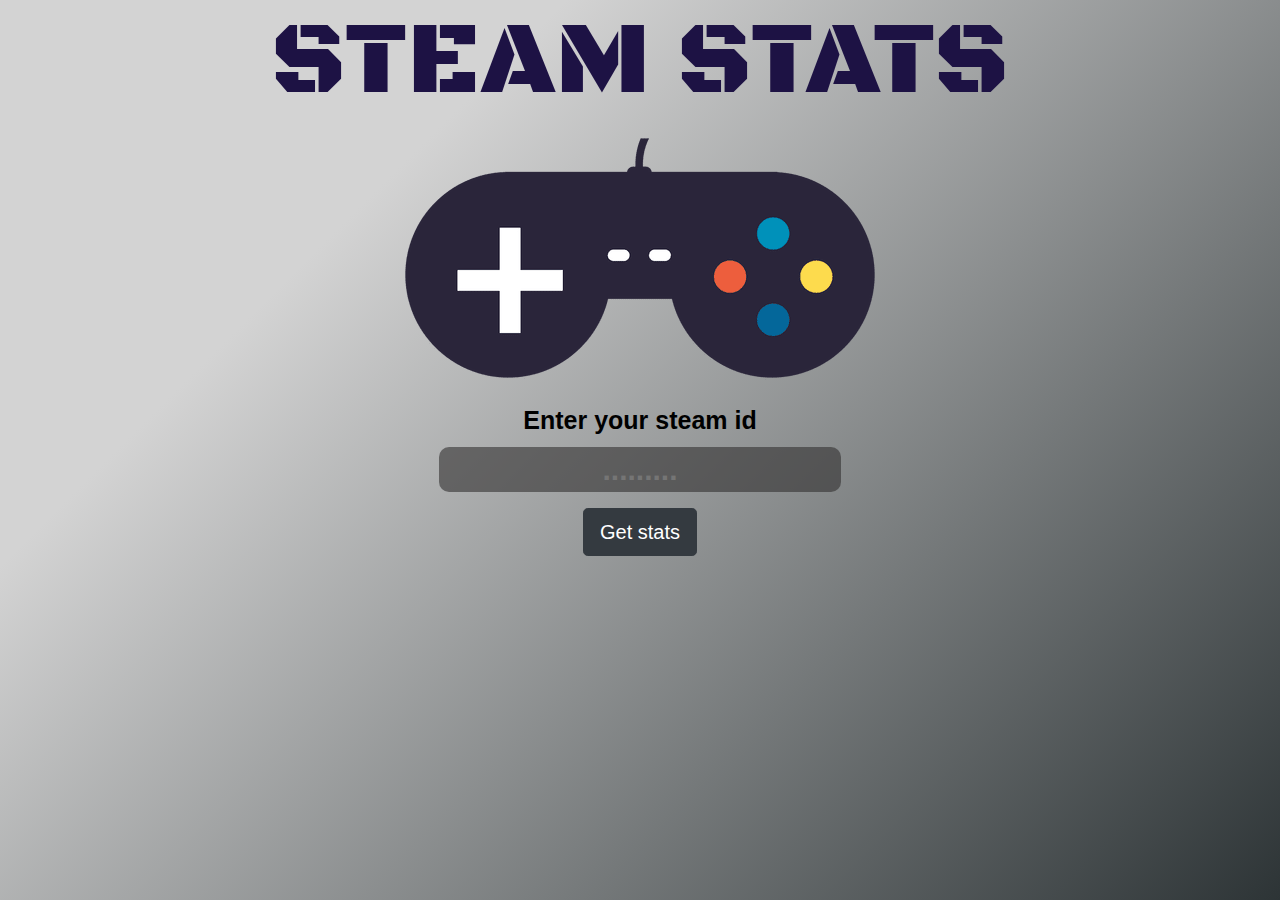
<file: index.html>
<!DOCTYPE html>
<html lang="en">
<head>
	<meta charset="UTF-8">
	<meta name="viewport" content="width=device-width, initial-scale=1.0">
	<meta http-equiv="X-UA-Compatible" content="ie=edge">
	<title>Document</title>

	
	<link href="https://fonts.googleapis.com/css?family=Black+Ops+One&display=swap" rel="stylesheet">

	<link rel="stylesheet" href="https://stackpath.bootstrapcdn.com/bootstrap/4.3.1/css/bootstrap.min.css" integrity="sha384-ggOyR0iXCbMQv3Xipma34MD+dH/1fQ784/j6cY/iJTQUOhcWr7x9JvoRxT2MZw1T" crossorigin="anonymous"> 

	<link rel='stylesheet' type="text/css" href='style.css'>
	 <script src='script.js' defer></script>
	 
</head>
<body>
	<h1>STEAM STATS</h1>
	<div class='header'>
	<img id='logo' src='ASSETS/ee03f76ed0711b770c0c797d83bd2ea0-gaming-controller-icon-by-vexels.png'>
	</div>
	<div class='steam-id'>
	<label for='game-id'>Enter your steam id </label>
	<input id='game-id' placeholder="........." type='text'> 
	<a href="DataDisplay.html" id='Submit' class="btn btn-dark m-3 btn-lg">Get stats</a>	
	</div>
</body>
</html>
</file>
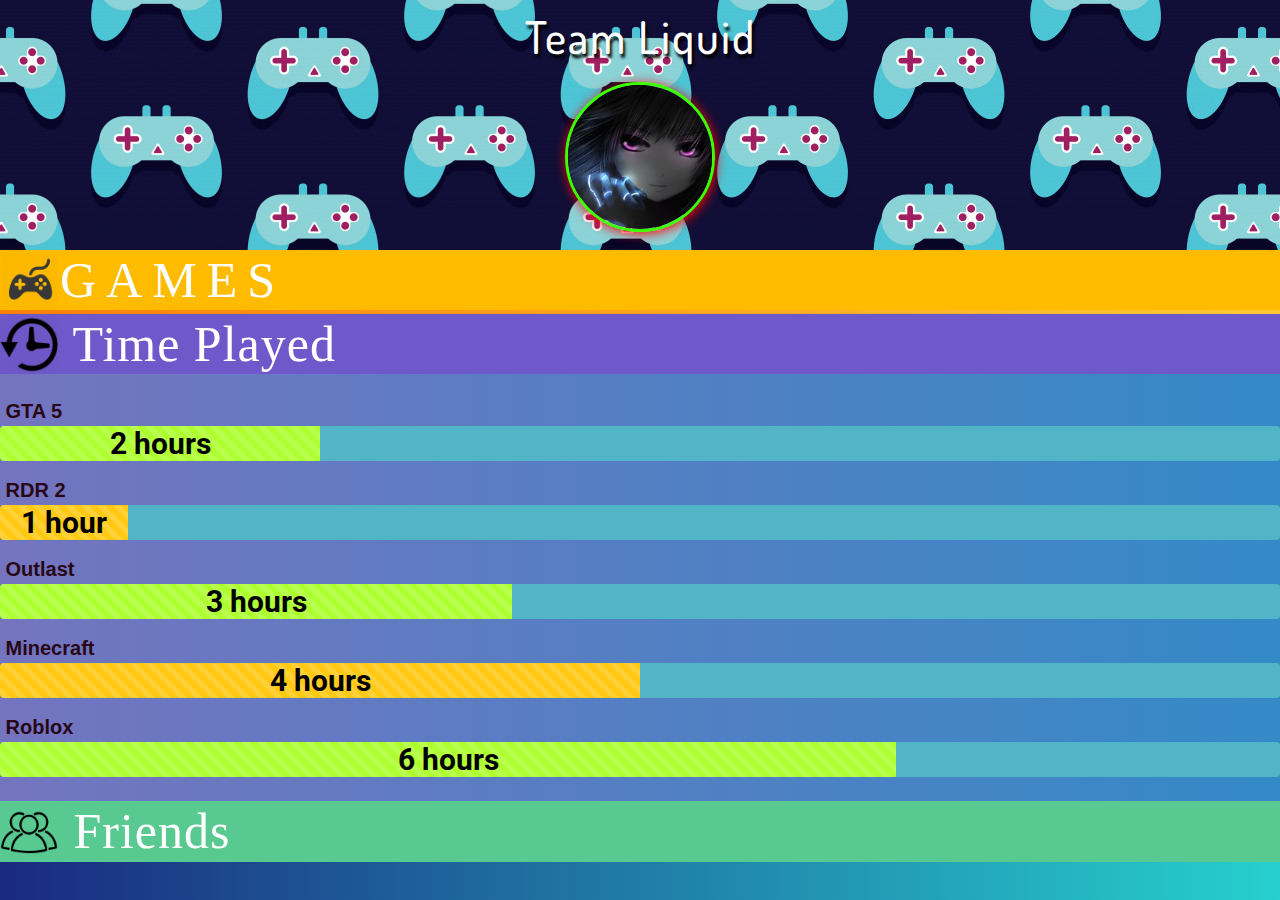
<file: DataDisplay.html>
<!DOCTYPE html>
<html lang="en">
<head>
	<meta charset="UTF-8">
	<meta name="viewport" content="width=device-width, initial-scale=1.0">
	<meta http-equiv="X-UA-Compatible" content="ie=edge">

	<link href="https://fonts.googleapis.com/css?family=Dosis:700&display=swap" rel="stylesheet">

	<link href="https://fonts.googleapis.com/css?family=Roboto&display=swap" rel="stylesheet">


	<link rel="stylesheet" href="https://stackpath.bootstrapcdn.com/bootstrap/4.3.1/css/bootstrap.min.css" integrity="sha384-ggOyR0iXCbMQv3Xipma34MD+dH/1fQ784/j6cY/iJTQUOhcWr7x9JvoRxT2MZw1T" crossorigin="anonymous"> 

	<link rel='stylesheet' type="text/css" href='DataStyle.css'>
	<script src='DataScript.js' defer></script>
	<title>Document</title>
</head>
<body>
	<div class='usr-details'>
	<h1 id='id-head'>Team Liquid</h1>
	<div id='user-profile'>
	<img id='Profile-pic' src='ASSETS/11da1cba9868b1909e53889cdccbb04f.jpg'>
	</div>
	</div>
	<h1 class='section-heading'><img class='section-icons' src="ASSETS/GameIcon.png">GAMES</h1>
	<hr>
	<div id='game-gallery'>
	</div>

	
	<div class='time-played pb-4'>
		<h1 style='letter-spacing: 1px; background-color: #6f58c9' class='section-heading' >
		<img src='ASSETS/TimeIcon.png' class='section-icons'>	
			Time Played</h1>

		<!--Bootstrap Progress Bars-->
		<span class='prog-label'><img > GTA 5</span>
		<div class="progress" style="height: 35px;">
			<div class="progress-bar progress-bar-striped progress-bar-animated" role="progressbar" style="width: 25%; font-size:30px">2 hours</div>
		  </div>

		  <span class='prog-label'><img > RDR 2  </span>
		  <div class="progress" style="height: 35px;">
			<div class="progress-bar progress-bar-striped  progress-bar-animated" role="progressbar" style="width: 10%; font-weight:bold; color:black;background-color:#ffc914; font-size:30px">1 hour</div>
		  </div>

		  <span class='prog-label'><img > Outlast </span>
		  <div class="progress" style="height: 35px;">
			<div class="progress-bar progress-bar-striped progress-bar-animated" role="progressbar" style="width: 40%; font-size:30px">3 hours</div>
		  </div>

		  <span class='prog-label'><img > Minecraft  </span>
		  <div class="progress" style="height: 35px;">
			<div class="progress-bar progress-bar-striped progress-bar-animated" role="progressbar" style="width: 50%;color:black; font-weight:bold; background-color:#ffc914; font-size:30px">4 hours</div>
		  </div>

		  <span class='prog-label'><img> Roblox </span>
		  <div class="progress" style="height: 35px;">
			<div class="progress-bar progress-bar-striped progress-bar-animated" role="progressbar" style="width: 70%; font-size:30px">6 hours</div>
		  </div>
		  	<!--Bootstrap Progress Bars end-->
	</div>


	<h1 style='letter-spacing: 1px; background-color: #58c990' class='section-heading'>
	<img src='ASSETS/FriendIcon.png' class='section-icons'>	
		Friends</h1>
	<div id='friend-gallery'>
		
	</div>
</body>
</html>
</file>
<file: style.css>
html {
	box-sizing: border-box;
	padding: 0;
	margin: 0;
	height: 100%;
  }
  *, *:before, *:after {
	box-sizing: inherit;
	padding: 0;
	margin: 0;
  }

  body{
	height: 100%;
	background-color:rgb(32, 32, 32);
	background-image: linear-gradient(315deg, #2d3436 0%, #d3d3d3 74%);
	background-repeat: no-repeat;
	background-attachment: fixed;
  }

 h1:nth-child(1){
	font-family: 'Black Ops One', cursive;
	font-size: calc(5vw + 40px);
	color: rgb(29, 18, 68);
	font-weight: lighter;
	text-align: center;
 }

.header{
	display: flex;
	justify-content: center;
	
}
.header img{
	min-width: 100px;
	min-height: 100px;
}
label{
	display: block;
	margin-top: 20px;
	font-size: 25px;
	text-align: center;
	font-weight: bold;
	color: black;
}
.steam-id{
	display: flex;
	justify-content: center;
	flex-direction: column;
	align-items: center;
}

input[type=text] {
	box-sizing: border-box;
	font-weight: bolder;
	background-color:rgba(48, 47, 47, 0.596);
	color:rgb(255, 255, 255);
	border-radius: 10px;
	border:none;
	text-align: center;
	font-size: 30px;
	font-family: 'Trebuchet MS', 'Lucida Sans Unicode', 'Lucida Grande', 'Lucida Sans', Arial, sans-serif;
}

input[type=text]:hover{
	border:2px solid rgb(255, 255, 255);
}

input[type=text]:focus{
	border:1px solid rgb(255, 255, 255);
	box-shadow: 1px 1px 20px rgb(255, 255, 255);
}

#getStats{
	display: inline;
}
</file>
<file: DataStyle.css>
html {
	box-sizing: border-box;
	padding: 0;
	margin: 0;
	height: 100%;
  }

*, *:before, *:after {
	box-sizing: inherit;
	padding: 0;
	margin: 0;
}

body{
	background: linear-gradient(to right, #1a2980, #26d0ce);
}

.progress {
	background-color: rgb(81, 181, 199);
}

.progress-bar:nth-child(1n) {
	background-color: #ADFF2F;
	color:rgb(0, 0, 0);
	font-weight: bold;
}

.prog-label img{
	margin-bottom: 8px;
}

#id-head{
	font-family: 'Dosis', sans-serif;
	letter-spacing: 2px;
	font-size: 45px;
	text-align: center;
	padding: 10px;
	color: rgb(255, 255, 255);
	text-shadow: 2px 4px 3px rgb(0, 0, 0);
}

#user-profile{
	display: flex;
	justify-content: center;

}
#user-profile > img{
	border-radius: 50%;
	height: 150px;
	width: 150px;
	border:3px solid rgb(60, 255, 0);
	box-shadow: 1px 2px 12px rgb(255, 0, 0);
}

.usr-details{
	background-image: url('ASSETS/seamless-gamepad-pattern-vector_8531-60.jpg');
	height: 250px;
	margin-bottom: 0px;
}

.section-heading{
	background-color: rgb(255, 187, 0);
	font-family: Verdana;
	color:white;
	letter-spacing: 10px;
	font-size:50px;
}

.section-icons{
	width:60px;
	height:60px;
	padding-right:2px;
	margin-top: -10px;
}

hr {
	display: block;
    border: 0;
    border-top: 3px solid rgb(255, 255, 255);
    margin: -6px 0;
	padding: 0;
}

#game-gallery{
	padding-top:4px;
	justify-content: center;
	display: flex;
	flex-wrap: wrap;
	background: linear-gradient(to right, #ff8008, #ffc837);
}

#game-gallery img{
	width: 320px;
	height: 180px;
	margin:5px;
	transition: transform .3s ease-out;
}

#game-gallery figcaption{
	max-width:320px;
	text-align: center;
	color:rgb(255, 255, 255);
	font-weight: bold;
	font-size: 20px;
	font-family: 'Roboto', sans-serif;

}

#game-gallery img:hover{
	transform: scale(1.5); 
	border:5px solid white;
}

.time-played{
	background: linear-gradient(to right, #7474bf, #348ac7);
}

.prog-label{
	color:rgb(39, 7, 23);
	font-weight: bold;
	font-size: 20px;
	margin-top: 14px;
	display: inline-block;
	font-family: Arial, Helvetica, sans-serif;
}

#friend-gallery{
	display: flex;
	flex-wrap: wrap;
	background: linear-gradient(to right, #1d976c, #93f9b9);
	margin-top: -10px;
	justify-content: center;
	position: relative;
}

#friend-gallery img{
	width: 200px;
	height: 200px;
	margin:5px;
	border-radius: 50%;
}

#friend-gallery figcaption{
	text-align: center;
	color:rgb(71, 20, 71);
    font-family: 'Roboto', sans-serif;
	font-size: 20px;
	font-weight: bold;
}
#friend-gallery figure{
	position: relative;
}
#friend-gallery .compBtn{
  box-shadow: 1px 6px 6px 5px rgba(0,0,0,0.98);
  border: none;
  color: white;
  padding: 15px 32px;
  border-radius: 15px;
  display: none;
  text-align: center;
  text-decoration: none;
  font-size: 16px;
  font-family: Impact, Haettenschweiler, 'Arial Narrow Bold', sans-serif;
  font-weight: 800;
  position:absolute;
  left:15%;
  top:30%;
  cursor: pointer;
}

/* #friend-gallery .compBtn:hover{
	box-shadow: 1px 6px 6px 5px rgba(0,0,0,0.98);
} */


#friend-gallery img:hover{
	height: 250px;
	width: 250px;
	border:3px solid rgb(255, 216, 41);

}

#friend-gallery img:hover + .compBtn, .compBtn:hover{
	display: inline-block;
	background-color: rgb(76, 116, 175); /* Green */


}
</file>
